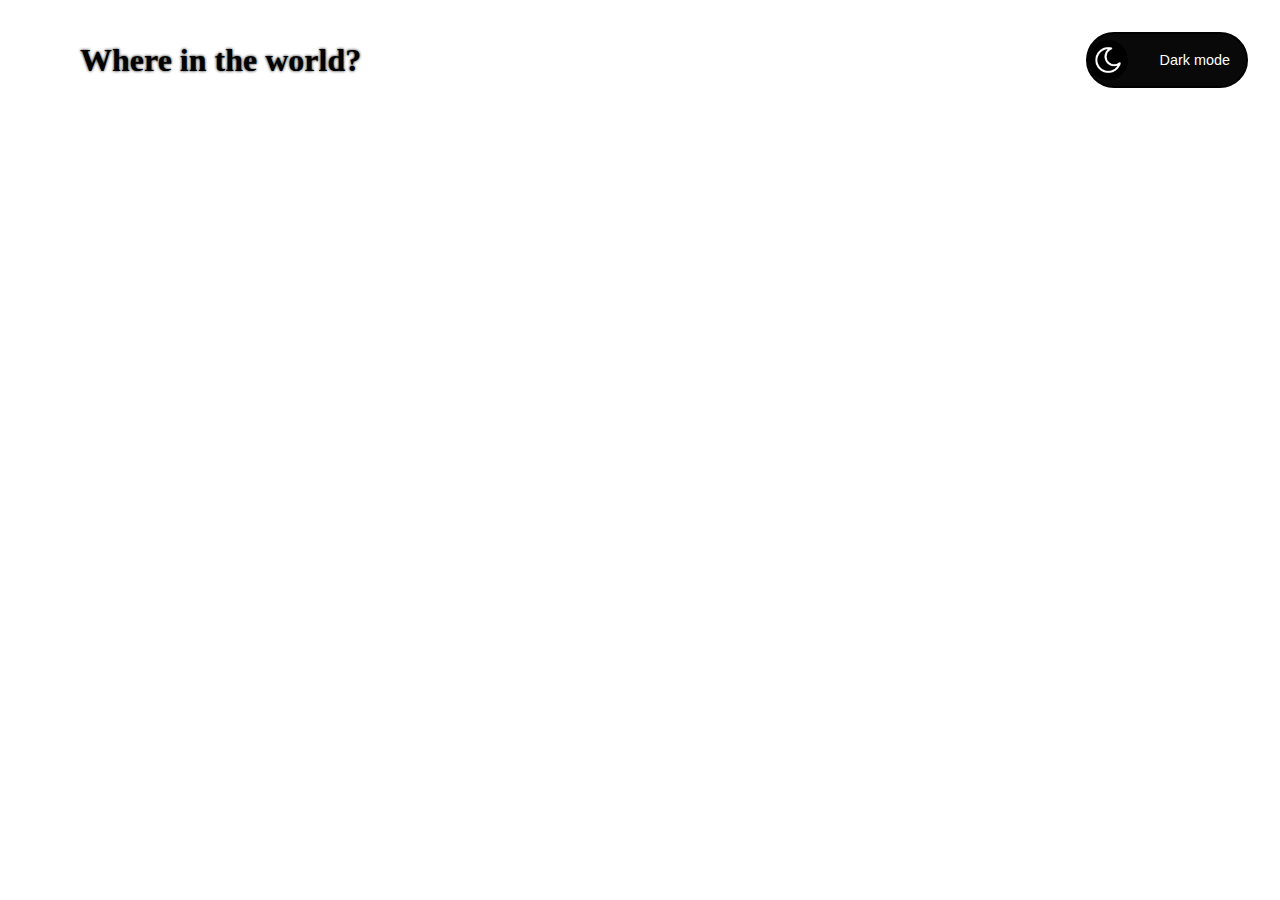
<file: index.html>
<!DOCTYPE html>
<html lang="en">
<head>
    <meta charset="UTF-8">
    <meta name="viewport" content="width=device-width, initial-scale=1.0">
    <title>Where in the World?</title>
    <link rel="stylesheet" href="style.css">
</head>
<body>
    <header>
        <div class="logo"><h1>Where in the world?</h1></div>
        <div class="mode">
        <button id="mode">
            <div class="mode-btn"></div>
            <img src="mode-nuit.png" class="dark-mode">
            
            <img src="light-mode.png" class="light-mode">
            <h4 class="dark">Dark mode</h4>
            <h4 class="light">Light Mode</h4>
            </div>
        </button>
    </header>
    
    
    <section id="main"></section>
    <script src="app.js"></script>
    <script>getAll()</script>
</body>
</html>
</file>
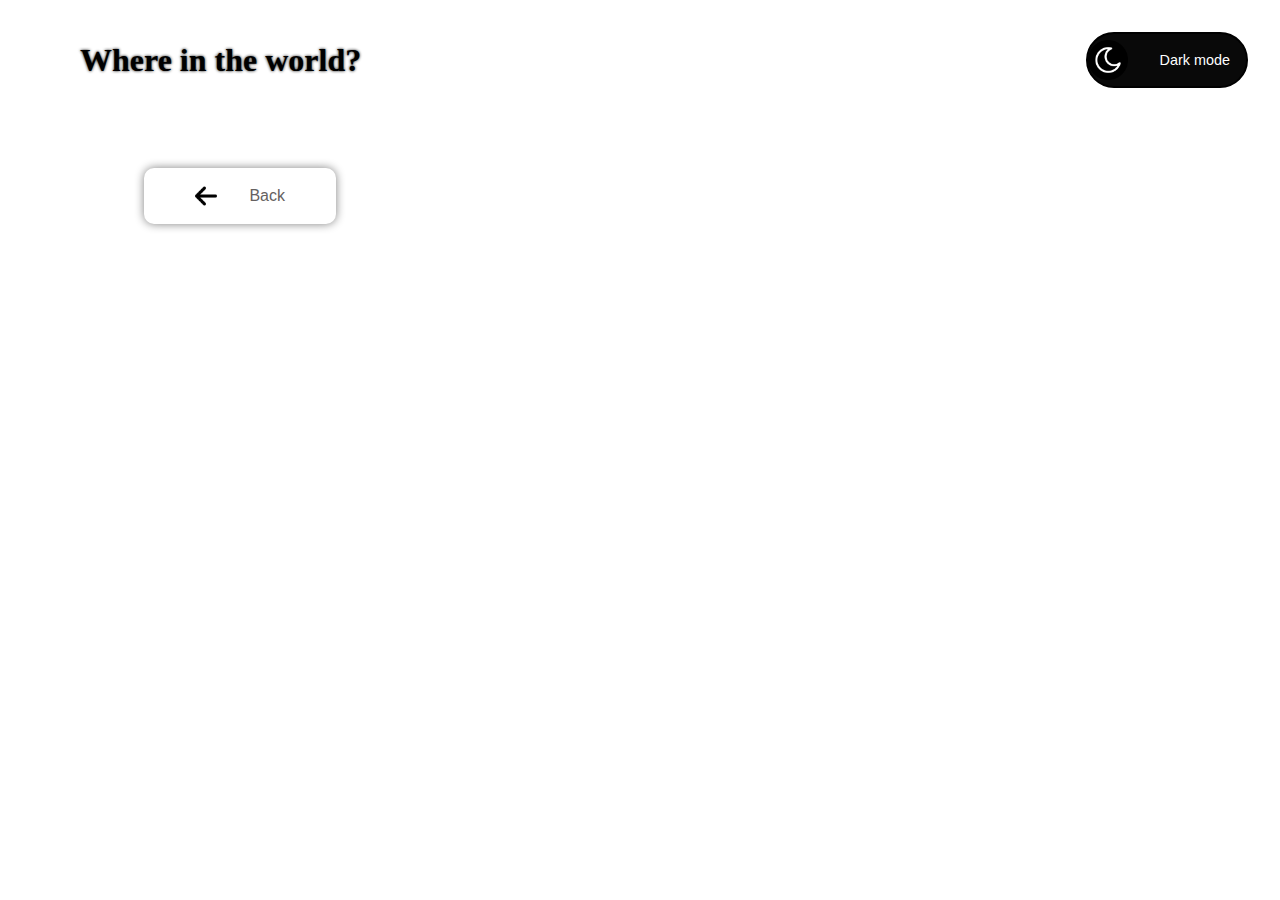
<file: singleCountry.html>
<!DOCTYPE html>
<html lang="en">
<head>
    <meta charset="UTF-8">
    <meta name="viewport" content="width=device-width, initial-scale=1.0">
    <title>Document</title>
    <link rel="stylesheet" href="style.css">
</head>
<body>


    <header>
        <div class="logo"><h1>Where in the world?</h1></div>
        <div class="mode">
        <button id="mode">
            <div class="mode-btn"></div>
            <img src="mode-nuit.png" class="dark-mode">
            
            <img src="light-mode.png" class="light-mode">
            <h4 class="dark">Dark mode</h4>
            <h4 class="light">Light Mode</h4>
            </div>
        </button>
    </header>
    <a href="index.html" class="backlink">
            
        <button class="back">
            <img src="arrow.png">
            Back
            </button>
    </a>
    
    <section id="mainSingle">
        
    </section>


    <script src="app.js"></script>
    <script>Country()</script>
    
</body>
</html>
</file>
<file: style.css>
*{
    margin: 0;
    padding: 0;
}
body{
    transition: all 0.3s;
}
header{
    display: flex;
    justify-content: space-between;
    margin: 2rem;
    align-items: center;
    z-index: 1;
}


.logo{
    margin-left: 3rem;
    text-shadow: 0px 0px 3px rgb(9, 9, 9);
}
button{
    display: flex;
    align-items: center;
    gap: 2rem;
    background-color: rgb(9, 9, 9);
    border: 2px solid black;
    border-radius: 40px;
    transition: all 0.3s;
    color: white;
    height: 3.5rem;
    
}
button:hover {
    box-shadow: 0px 0px 10px 5px rgb(0, 0, 0);
}
h4{
    margin-right: 1rem;
    font-weight: 500;
    font-size: 0.9rem;
}
img{
    width: 2.5rem;
    transition: all 1s;
    
}
.mode:hover img{
    transform: rotate(180deg);
}

.light{
    display: none;

}
.dark {
    display: block;
}


#main{
    display: flex;
    flex-wrap: wrap;
    margin-top: rem;
    gap: 10rem;
    justify-content: center;
    align-items: center;
    background-color: rgba(244, 241, 241, 0.526);
    
    
}
a{
    text-decoration: none;
    color: black;
}
article{
    background-color:white;
    box-shadow: 0px 0px 10px 1px rgb(197, 197, 197);
    width: 16.5rem;
    height: 25rem;
    border-radius: 10px;
    margin-top: 5rem;
    transition:150ms ease-in-out;
    
   
}
.info{
    margin: 1.3rem;
    text-align: left;
}
h2{
    margin-bottom:  1rem;
}
p{
    font-weight: bold;
    padding: 1rem 0 ;
}
span{
    font-weight: 200;
    color: rgb(60, 58, 58);
}
.flags{
    width: 16.5rem;
    height: 10rem;
    border-radius: 10px 10px 0 0;
}
article:hover {
    margin-top:4rem;
    height: 26rem;
}


/*    Dark Mode     */
.dark-mode-total{
    background-color:#2b3945;
    
}
.title-dark-mode{
    color: white;
    text-shadow: 0px 0px 3px rgb(249, 249, 249);
}
.light-mode{
    display: none;
    position: absolute;
}
.dark-mode{
    position: relative;
   
}
.dark-mode-active{
    position: relative;
    display: block;
}
.light-mode-inactive{
    display: none;
}
.btn-darkmode{
    background-color: rgb(249, 249, 249);
    color: rgb(0, 0, 0);
    border: 1px solid rgb(5, 5, 5);
}
.btn-darkmode:hover {
    box-shadow: 0px 0px 10px 3px white;
    border: transparent;
}

.mode-btn{
    background-color: white;
    width: 2rem;
    height: 2rem;
    border-radius: 40px;
    position: absolute;
    transform: translate(5px);
    
}
.light-active{
    display: none;

}
.dark-inactive{
    display: block;
}

.section-dark{
    background-color: rgba(3, 3, 3, 0.272);
}

.articles-dark{
    background-color: #2b3945;
}
/* Page 2 */

#mainSingle{
    display: flex;
    margin: 7rem;
}
.back{
    width: 12rem;
    display: flex;
    justify-content: center;
    margin-right: 50rem;
    background-color: white;
    border: 1px solid transparent;
    border-radius: 10px;
    font-size: 1rem;
    color: rgb(101, 97, 97);
    align-items: center;
    transition: all 0.1s;
    box-shadow: 0px 0px 10px 0px gray;
    

}
.back img {
    width: 1.4rem;
}
.back:hover{
    box-shadow: none;
}
.backlink:hover img {
    transform: translateX(-20px);
}

.backlink {
    margin-top: 5rem;
    display: flex;
    align-items: center;
    justify-content: center;
    
}
#mainSingle{
    
}
#mainSingle img {
    width: 20rem;
    
}
.country{
    display: flex;
    justify-content: center;
    align-items: center;
    gap: 3rem;
}
</file>
